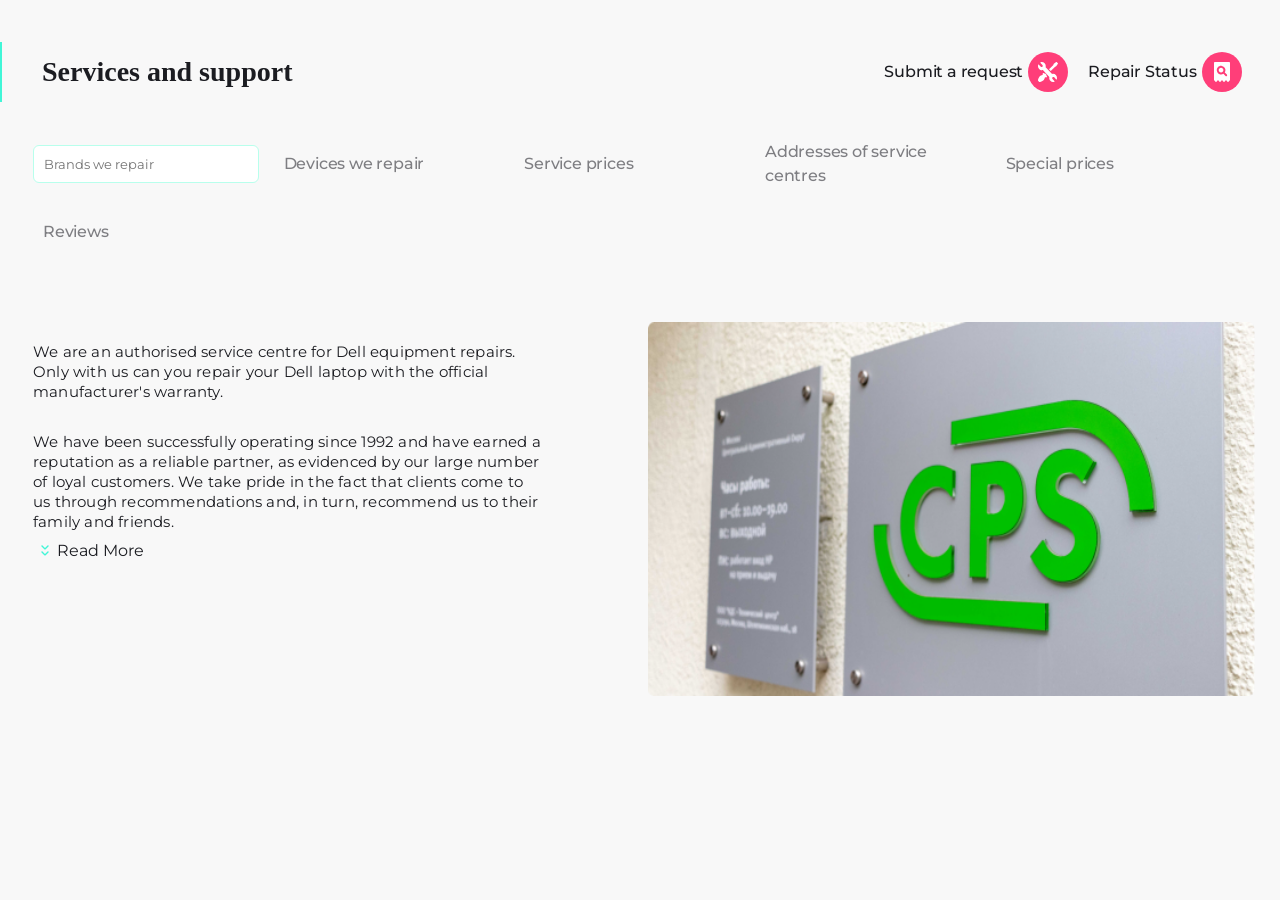
<file: index.html>
<!doctype html>
<html lang="en">
  <head>
    <meta charset="UTF-8" />
    <meta name="viewport" content="width=device-width, initial-scale=1.0" />
    <title>Service and Offerings</title>
    <link rel="stylesheet" href="style.css" />
  </head>
  <body>
    <header>
      <div class="container">
        <div class="navBar">
          <span class="header--nav--title">Services and support</span>
          <div class="navBar__icons">
            <div class="header--nav--items">
              Submit a request
              <img src="images/Icon (1).svg" alt="repairIcon" class="navIcons__first" />
            </div>
            <div class="header--nav--items">
              Repair Status
              <img src="images/Icon (2).svg" alt="statusIcon" class="navIcons__second" />
            </div>
          </div>
        </div>

        <div class="headerBar">
          <input
            type="text"
            name="Brands"
            placeholder="Brands we repair"
            class="headerBar__searchBar"
          />
          <span class="headerBar__contents">Devices we repair</span>
          <span class="headerBar__contents">Service prices</span>
          <span class="headerBar__contents">Addresses of service centres</span>
          <span class="headerBar__contents">Special prices</span>
          <span class="headerBar__contents">Reviews</span>
        </div>
      </div>
    </header>
    <main class="mainArea">
      <div class="mainArea__para">
        <div class="mainArea--para--firstP">
          We are an authorised service centre for Dell equipment repairs. Only
          with us can you repair your Dell laptop with the official
          manufacturer's warranty.
        </div>
        <div class="mainArea--para--secondP">
          We have been successfully operating since 1992 and have earned a
          reputation as a reliable partner, as evidenced by our large number of
          loyal customers. We take pride in the fact that clients come to us
          through recommendations and, in turn, recommend us to their family and
          friends.
        </div>
      </div>
      <div class="mainArea__readMore">
        <span class="arrowLogo"><img src="images/Icon (3).svg" alt="double down arrow" /></span
        >Read More
      </div>
      <div class="mainArea--image--container">
        <img
          src="images/Image container.png"
          alt="a photo of CPS"
          class="mainArea__mainImage"
        />
      </div>
    </main>
    <footer></footer>
  </body>
</html>
</file>
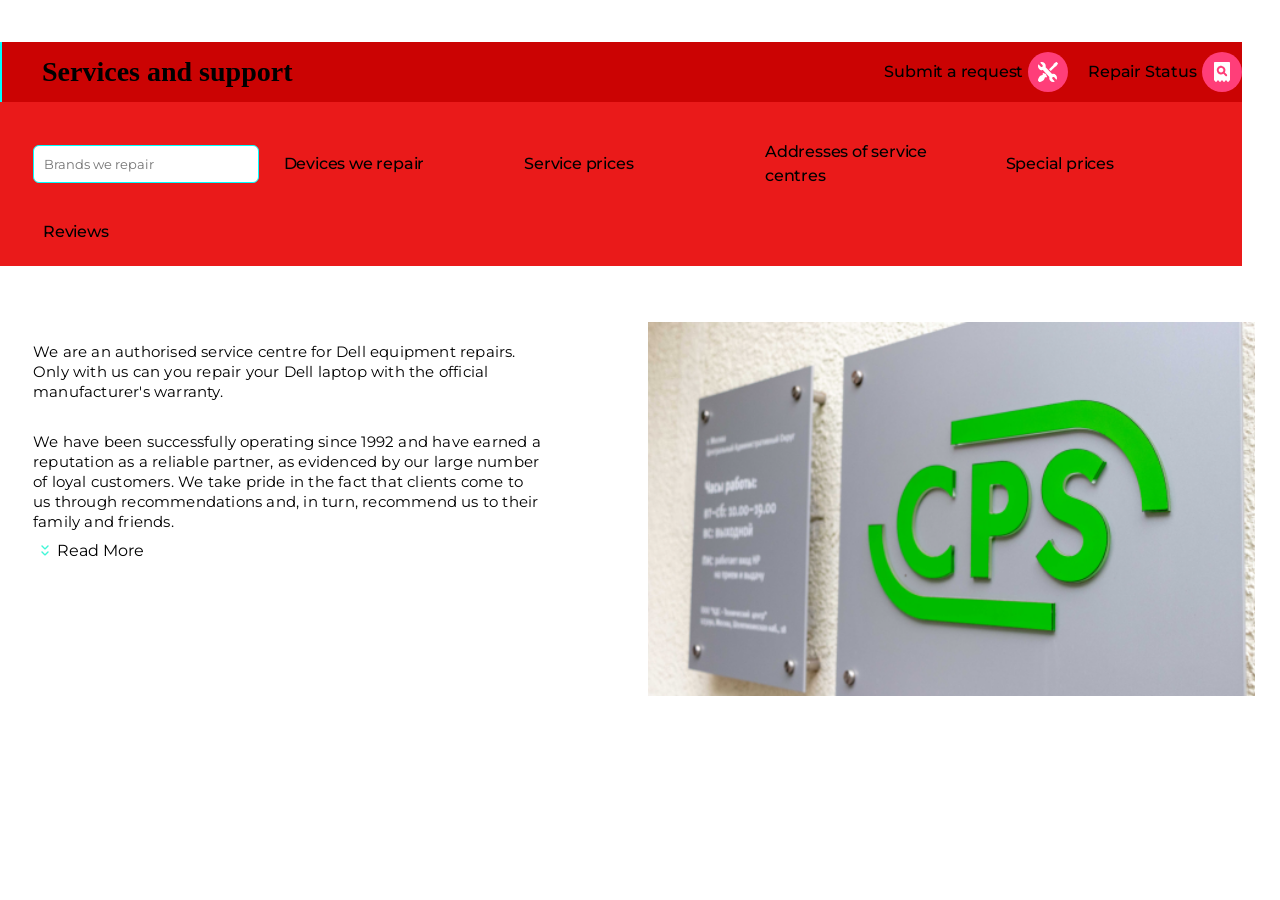
<file: serviceAndOfferings/imgs/index.html>
<!doctype html>
<html lang="en">
  <head>
    <meta charset="UTF-8" />
    <meta name="viewport" content="width=device-width, initial-scale=1.0" />
    <title>Service and Offerings</title>
    <link rel="stylesheet" href="style.css" />
  </head>
  <body>
    <header>
      <div class="container">
        <div class="navBar">
          <span class="header--nav--title">Services and support</span>
          <div class="navBar__icons">
            <div class="header--nav--items">
              Submit a request
              <img src="images/Icon (1).svg" alt="repairIcon" class="navIcons__first" />
            </div>
            <div class="header--nav--items">
              Repair Status
              <img src="images/Icon (2).svg" alt="statusIcon" class="navIcons__second" />
            </div>
          </div>
        </div>

        <div class="headerBar">
          <input
            type="text"
            name="Brands"
            placeholder="Brands we repair"
            class="headerBar__searchBar"
          />
          <span class="headerBar__contents">Devices we repair</span>
          <span class="headerBar__contents">Service prices</span>
          <span class="headerBar__contents">Addresses of service centres</span>
          <span class="headerBar__contents">Special prices</span>
          <span class="headerBar__contents">Reviews</span>
        </div>
      </div>
    </header>
    <main class="mainArea">
      <div class="para">
        <div class="mainArea--para--firstP">
          We are an authorised service centre for Dell equipment repairs. Only
          with us can you repair your Dell laptop with the official
          manufacturer's warranty.
        </div>
        <div class="mainArea--para--secondP">
          We have been successfully operating since 1992 and have earned a
          reputation as a reliable partner, as evidenced by our large number of
          loyal customers. We take pride in the fact that clients come to us
          through recommendations and, in turn, recommend us to their family and
          friends.
        </div>
      </div>
      <div class="mainArea__readMore">
        <span class="arrowLogo"><img src="images/Icon (3).svg" alt="double down arrow" /></span
        >Read More
      </div>
      <div class="mainArea--image">
        <img
          src="images/Image container.png"
          alt="a photo of CPS"
          class="mainArea__mainImage"
        />
      </div>
    </main>
    <footer></footer>
  </body>
</html>
</file>
<file: style.css>
@import url('https://fonts.googleapis.com/css2?family=Montserrat:ital,wght@0,100..900;1,100..900&family=Roboto:ital,wght@0,100..900;1,100..900&display=swap');


*{
  margin: 0px;
  padding: 0px;
  box-sizing: border-box;
    font-family: TT Lakes Neue Trial, "Montserrat", sans-serif;
}
body{
  background-color: #F8F8F8;
  color: #1B1C21;
}
header{
  height: 20vh;
  width: 100vw;
}
.container{

  width: 97vw;
}
.navBar{
  /* width: 96vw; */
  /* height: 10vh; */
  display: flex;
  justify-content:space-between ;
  align-items: center;

  margin-top: 42px;
  margin-left: -1px;
  vertical-align: middle;
  border-left: 3px solid #41F6D7;
  cursor: pointer;


}
.navBar__icons{
  display: flex;
  justify-content: center ;
  align-items: center;
  gap: 20px;
  text-align: center;
  vertical-align: middle;
}
.header--nav--title{
margin-left: 30px;
padding: 10px;
font-weight: 700;
font-size: 28px;
font-family: TT Lakes Neue Trial;
line-height: 40px;
color: #1B1C21;
cursor: pointer;
}
.header--nav--title::before{
  content: " ";
  border-left: 2px;

}
.header--nav--items{
display: flex;
align-items: center;
justify-content: center;
gap: 5px;
  font-weight: 500;
  font-style: normal;
  font-size: 16px;
  line-height: 24px;
  letter-spacing: -0.2px;
  color: #1B1C21;
  cursor: pointer;

}
.navIcons__first{
  vertical-align: middle;

}
.navIcons__second{
  vertical-align: middle;

}

.headerBar{

  justify-content: space-between;
  align-items: center;
  width: 94vw;
  margin-top: 28px;
  margin-left: 33px  ; 
  display: grid;
  grid-template-columns:repeat(5, 1fr);
  grid-auto-columns: 1fr;
  grid-auto-rows: 1fr;
  color: #7E7E82;
  cursor: pointer;
}
.headerBar__searchBar{

  border: 1px solid #B8FFEC;
  border-radius: 6px;
    padding: 10px 10px;
    margin-right: 15px;
    cursor: pointer;

}
.headerBar__contents{
  margin: 10px;
  font-weight: 500;
  font-style: normal;
  font-size: 16px;
  line-height: 24px;
  letter-spacing: -0.2px;
  cursor: pointer;

}

.mainArea{
  display: grid;
  margin-top: 100px;
  grid-auto-rows: 1fr;
  grid-auto-columns: 1fr;
grid-template-areas: ' paragraph pic'
                     ' readMore  pic';
  gap: 1rem;
}
.mainArea__para{
 display: flex;
 flex-direction: column ;
 gap: 30px;
  grid-area: paragraph;
  font-size: 15px;
  line-height: 20px;
  letter-spacing: 0.2px;
  width: 510px;
  height: 160px;
  margin: 20px;
  text-align: start;
margin-left: 33px;

}

.mainArea__readMore{
  grid-area: readMore;
  margin-left: 33px;
}
.mainArea--image--container{
  grid-area: pic;
max-width: 100%;
width: 96%;
height: 100%;
object-fit: contain;


}
.mainArea__mainImage{
  /* object-fit: fill; */
  max-width: 100%;
  width: 100%;
height: 90%;
}
.arrowLogo{
  vertical-align: middle;
  cursor: pointer;
}
</file>
<file: serviceAndOfferings/imgs/style.css>
@import url('https://fonts.googleapis.com/css2?family=Montserrat:ital,wght@0,100..900;1,100..900&family=Roboto:ital,wght@0,100..900;1,100..900&display=swap');


*{
  margin: 0px;
  padding: 0px;
  box-sizing: border-box;
    font-family: "Montserrat", sans-serif;
}
header{
  height: 20vh;
  width: 100vw;
}
.container{
  background-color: rgb(234, 26, 26);
  width: 97vw;
}
.navBar{
  /* width: 96vw; */
  /* height: 10vh; */
  display: flex;
  justify-content:space-between ;
  align-items: center;
  background-color: rgb(203, 3, 3);
  margin-top: 42px;
  margin-left: -1px;
  vertical-align: middle;
  border-left: 3px solid aqua;


}
.navBar__icons{
  display: flex;
  justify-content: center ;
  align-items: center;
  gap: 20px;
  text-align: center;
  vertical-align: middle;
}
.header--nav--title{
margin-left: 30px;
padding: 10px;
font-weight: 700;
font-size: 28px;
font-family: TT Lakes Neue Trial;
line-height: 40px;
}
.header--nav--title::before{
  content: " ";
  border-left: 2px;
}
.header--nav--items{
display: flex;
align-items: center;
justify-content: center;
gap: 5px;
  font-weight: 500;
  font-style: normal;
  font-size: 16px;
  line-height: 24px;
  letter-spacing: -0.2px;

}
.navIcons__first{
  vertical-align: middle;

}
.navIcons__second{
  vertical-align: middle;

}

.headerBar{

  justify-content: space-between;
  align-items: center;
  width: 94vw;
  margin-top: 28px;
  margin-left: 33px  ; 
  display: grid;
  grid-template-columns:repeat(5, 1fr);
  grid-auto-columns: 1fr;
  grid-auto-rows: 1fr;
}
.headerBar__searchBar{

  border: 1px solid aqua;
  border-radius: 6px;
    padding: 10px 10px;
    margin-right: 15px;
}
.headerBar__contents{
  margin: 10px;
  font-weight: 500;
  font-style: normal;
  font-size: 16px;
  line-height: 24px;
  letter-spacing: -0.2px;
}

/* .mainArea{
  display: flex;
justify-content: center;
align-items: flex-start;
background-color: rgb(255, 254, 254);
width: 100vw;
height:   80vh;

gap: 20px ;
}
.mainArea--leftPart{

 margin-top: 20px;
  width: 490px;
  height: 160px ;
  display: flex;
  flex-direction: column;
  justify-content: space-around;
  align-items: flex-start;


}
.mainArea__para{
  font-weight: 400;
  font-size: 14px;
line-height: 20px ;
letter-spacing: 0.2px;
margin: 10px;
display: flex;
flex-direction: column;
justify-content: space-between;
align-items: center;
}
.mainArea--para--firstP{
  margin-bottom: 20px;

}
.mainPhoto{
  margin-right: 20px;
  max-width: 600px;
  width: 50%;
  height: 60%;
  margin: 30px
} */

.mainArea{
  display: grid;
  margin-top: 100px;
  grid-auto-rows: 1fr;
  grid-auto-columns: 1fr;
grid-template-areas: ' paragraph pic'
                     ' readMore  pic';
  gap: 1rem;
}
.para{
 display: flex;
 flex-direction: column ;
 gap: 30px;
  grid-area: paragraph;
  font-size: 15px;
  line-height: 20px;
  letter-spacing: 0.2px;
  width: 510px;
  height: 160px;
  margin: 20px;
  text-align: start;
margin-left: 33px;

}
.mainArea--para--firstP{

  
  
}
.mainArea--para--secondP{
  

}
.mainArea__readMore{
  grid-area: readMore;
  margin-left: 33px;
}
.mainArea--image{
  grid-area: pic;
max-width: 100%;
width: 96%;
height: 100%;
object-fit: contain;


}
.mainArea__mainImage{
  object-fit: cover;
  width: 100%;
height: 90%;
}
.arrowLogo{
  vertical-align: middle;
}
</file>
